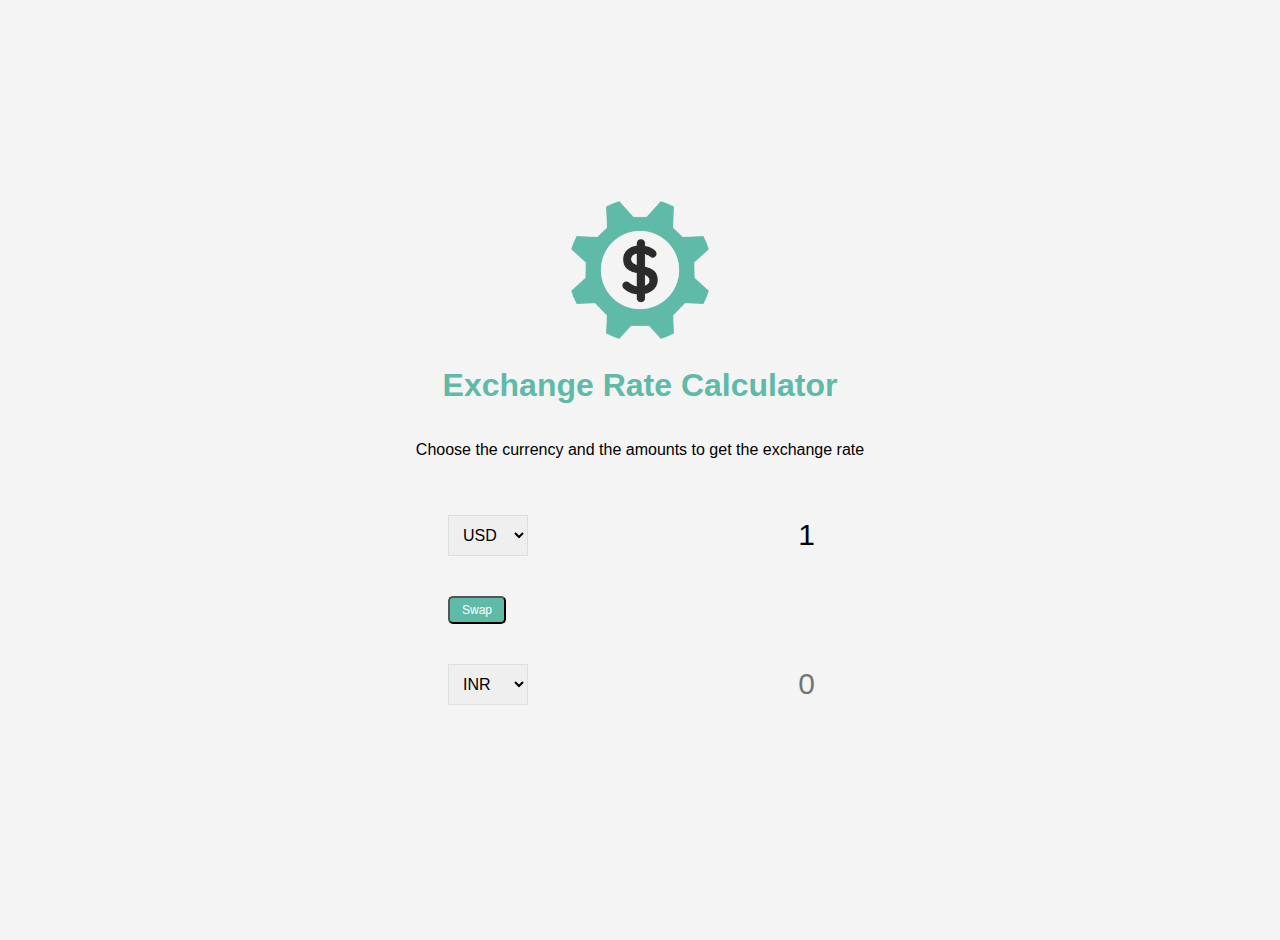
<file: exchange-rate-calculator/index.html>
<!DOCTYPE html>
<html lang="en">

<head>
    <meta charset="UTF-8" />
    <meta name="viewport" content="width=device-width, initial-scale=1.0" />
    <meta http-equiv="X-UA-Compatible" content="ie=edge" />
    <title>Exchange Rate Calculator</title>
    <link rel="stylesheet" href="style.css" />
</head>

<body>
    <img src="img/money.png" alt="" class="money-img" />
    <h1>Exchange Rate Calculator</h1>
    <p>Choose the currency and the amounts to get the exchange rate</p>

    <div class="container">
        <div class="currency">
            <select id="currency-one">
                <option value="AED">AED</option>
                <option value="ARS">ARS</option>
                <option value="AUD">AUD</option>
                <option value="BGN">BGN</option>
                <option value="BRL">BRL</option>
                <option value="BSD">BSD</option>
                <option value="CAD">CAD</option>
                <option value="CHF">CHF</option>
                <option value="CLP">CLP</option>
                <option value="CNY">CNY</option>
                <option value="COP">COP</option>
                <option value="CZK">CZK</option>
                <option value="DKK">DKK</option>
                <option value="DOP">DOP</option>
                <option value="EGP">EGP</option>
                <option value="EUR">EUR</option>
                <option value="FJD">FJD</option>
                <option value="GBP">GBP</option>
                <option value="GTQ">GTQ</option>
                <option value="HKD">HKD</option>
                <option value="HRK">HRK</option>
                <option value="HUF">HUF</option>
                <option value="IDR">IDR</option>
                <option value="ILS">ILS</option>
                <option value="INR">INR</option>
                <option value="ISK">ISK</option>
                <option value="JPY">JPY</option>
                <option value="KRW">KRW</option>
                <option value="KZT">KZT</option>
                <option value="MXN">MXN</option>
                <option value="MYR">MYR</option>
                <option value="NOK">NOK</option>
                <option value="NZD">NZD</option>
                <option value="PAB">PAB</option>
                <option value="PEN">PEN</option>
                <option value="PHP">PHP</option>
                <option value="PKR">PKR</option>
                <option value="PLN">PLN</option>
                <option value="PYG">PYG</option>
                <option value="RON">RON</option>
                <option value="RUB">RUB</option>
                <option value="SAR">SAR</option>
                <option value="SEK">SEK</option>
                <option value="SGD">SGD</option>
                <option value="THB">THB</option>
                <option value="TRY">TRY</option>
                <option value="TWD">TWD</option>
                <option value="UAH">UAH</option>
                <option value="USD" selected>USD</option>
                <option value="UYU">UYU</option>
                <option value="VND">VND</option>
                <option value="ZAR">ZAR</option>
            </select>
            <input type="number" id="amount-one" placeholder="0" value="1" />
        </div>

        <div class="swap-rate-container">
            <button class="btn" id="swap">
                Swap
            </button>
            <div class="rate" id="rate"></div>
        </div>

        <div class="currency">
            <select id="currency-two">
                <option value="AED">AED</option>
                <option value="ARS">ARS</option>
                <option value="AUD">AUD</option>
                <option value="BGN">BGN</option>
                <option value="BRL">BRL</option>
                <option value="BSD">BSD</option>
                <option value="CAD">CAD</option>
                <option value="CHF">CHF</option>
                <option value="CLP">CLP</option>
                <option value="CNY">CNY</option>
                <option value="COP">COP</option>
                <option value="CZK">CZK</option>
                <option value="DKK">DKK</option>
                <option value="DOP">DOP</option>
                <option value="EGP">EGP</option>
                <option value="EUR">EUR</option>
                <option value="FJD">FJD</option>
                <option value="GBP">GBP</option>
                <option value="GTQ">GTQ</option>
                <option value="HKD">HKD</option>
                <option value="HRK">HRK</option>
                <option value="HUF">HUF</option>
                <option value="IDR">IDR</option>
                <option value="ILS">ILS</option>
                <option value="INR" selected>INR</option>
                <option value="ISK">ISK</option>
                <option value="JPY">JPY</option>
                <option value="KRW">KRW</option>
                <option value="KZT">KZT</option>
                <option value="MXN">MXN</option>
                <option value="MYR">MYR</option>
                <option value="NOK">NOK</option>
                <option value="NZD">NZD</option>
                <option value="PAB">PAB</option>
                <option value="PEN">PEN</option>
                <option value="PHP">PHP</option>
                <option value="PKR">PKR</option>
                <option value="PLN">PLN</option>
                <option value="PYG">PYG</option>
                <option value="RON">RON</option>
                <option value="RUB">RUB</option>
                <option value="SAR">SAR</option>
                <option value="SEK">SEK</option>
                <option value="SGD">SGD</option>
                <option value="THB">THB</option>
                <option value="TRY">TRY</option>
                <option value="TWD">TWD</option>
                <option value="UAH">UAH</option>
                <option value="USD">USD</option>
                <option value="UYU">UYU</option>
                <option value="VND">VND</option>
                <option value="ZAR">ZAR</option>
            </select>
            <input type="number" id="amount-two" placeholder="0" />
        </div>
    </div>

    <script src="script.js"></script>
</body>
</file>
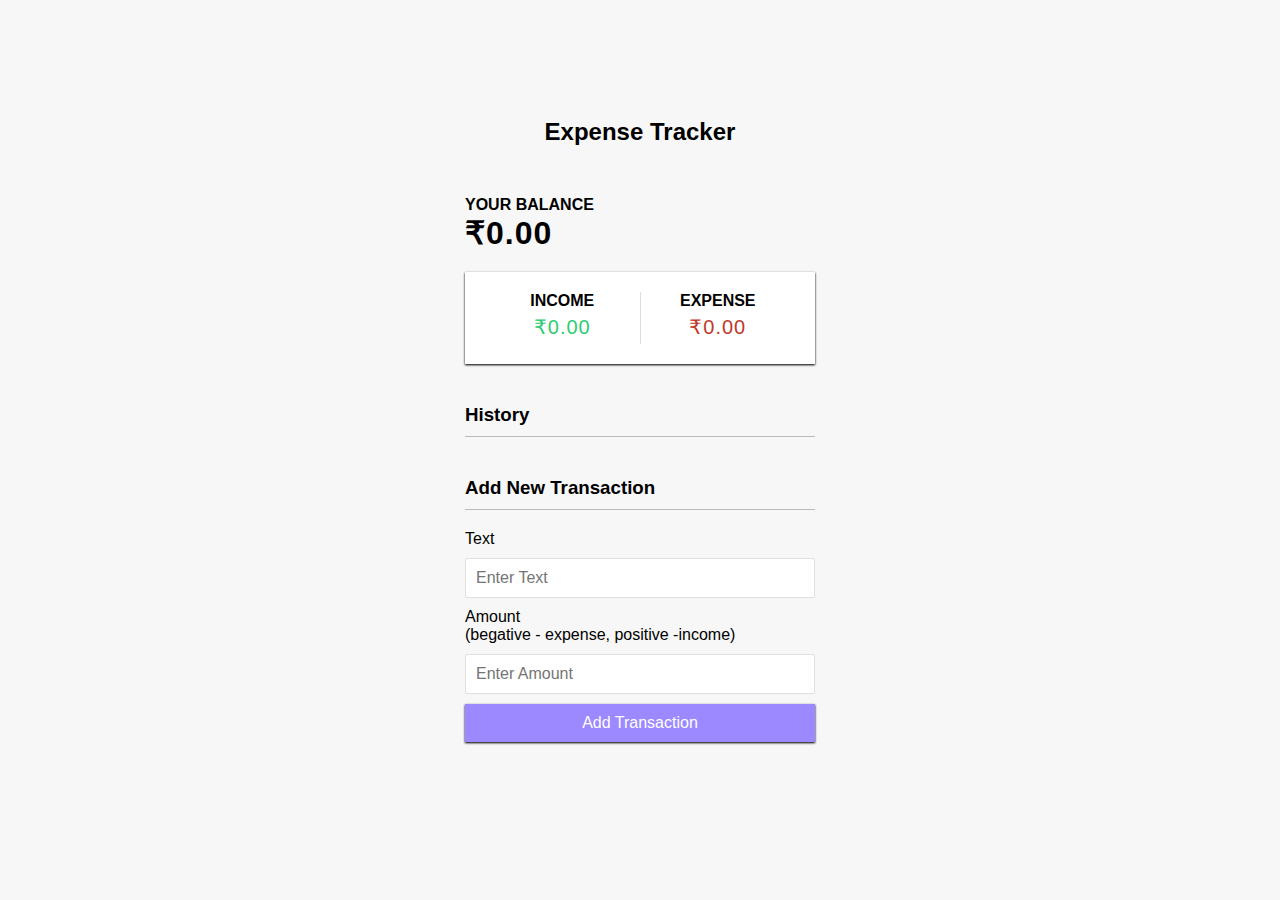
<file: expense-tracker/index.html>
<!DOCTYPE html>
<html lang="en">
  <head>
    <meta charset="UTF-8" />
    <meta name="viewport" content="width=device-width, initial-scale=1.0" />
    <link rel="stylesheet" href="./style.css" />
    <title>Expense Tracker</title>
  </head>
  <body>
    <h2>Expense Tracker</h2>

    <div class="container">
      <h4>Your Balance</h4>
      <h1 id="balance">₹0</h1>

      <div class="inc-exp-container">
        <div>
          <h4>Income</h4>
          <p id="money-plus" class="money plus">+₹0</p>
        </div>
        <div>
          <h4>Expense</h4>
          <p id="money-minus" class="money minus">-₹0</p>
        </div>
      </div>

      <h3>History</h3>
      <ul id="list" class="list">
        <!-- <li class="minus">
          Cash <span>-₹400</span> <button class="delete-btn">X</button>
        </li> -->
      </ul>

      <h3>Add New Transaction</h3>
      <form id="form">
        <div class="form-control">
          <label for="text">Text</label>
          <input type="text" id="text" placeholder="Enter Text" />
        </div>
        <div class="form-control">
          <label for="amount"
            >Amount <br />
            (begative - expense, positive -income)</label
          >
          <input type="number" id="amount" placeholder="Enter Amount" />
        </div>
        <button class="btn">Add Transaction</button>
      </form>
    </div>

    <script src="./script.js"></script>
  </body>
</html>
</file>
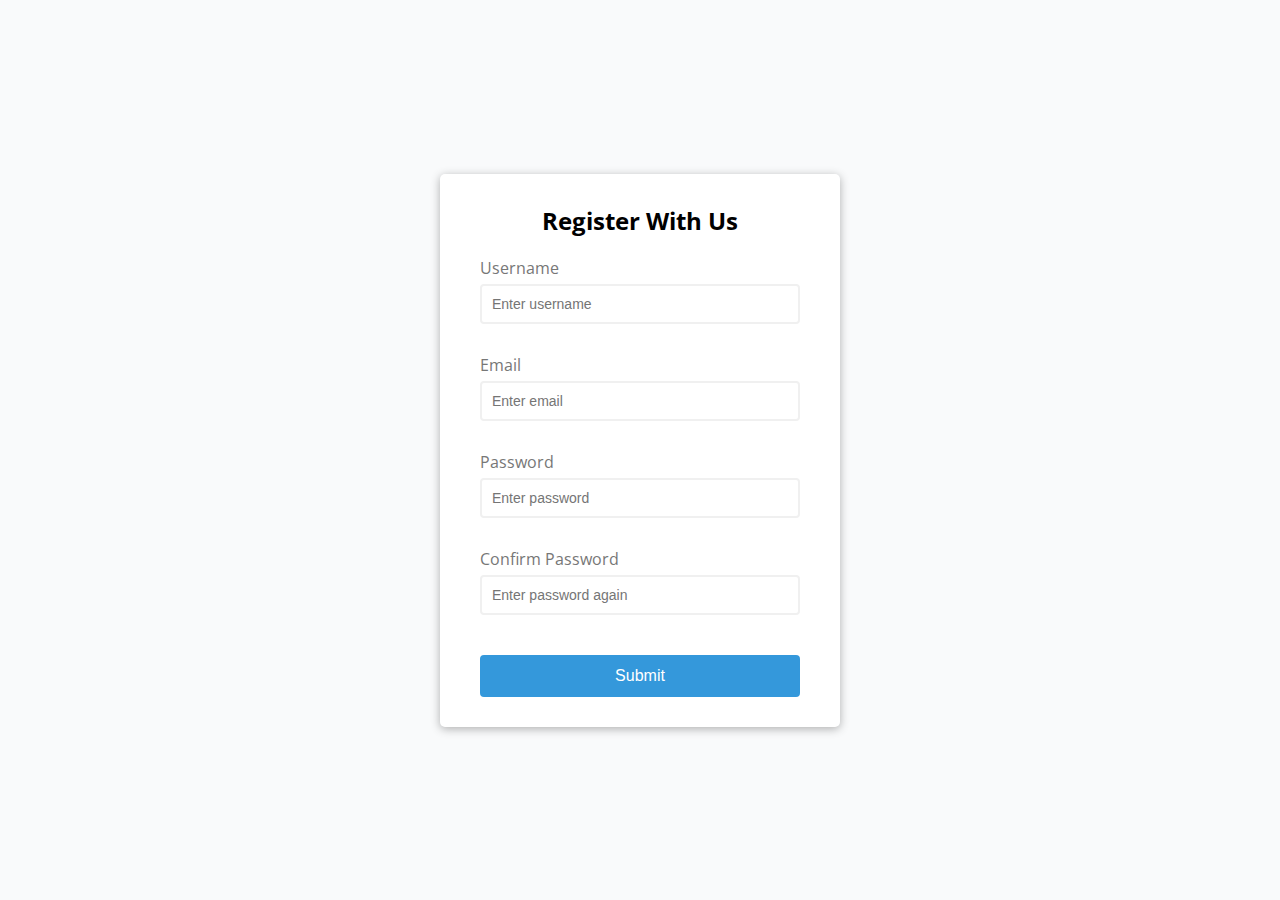
<file: form_validator/index.html>
<!DOCTYPE html>
<html lang="en">
  <head>
    <meta charset="UTF-8" />
    <meta name="viewport" content="width=device-width, initial-scale=1.0" />
    <meta http-equiv="X-UA-Compatible" content="ie=edge" />
    <link rel="stylesheet" href="style.css" />
    <title>Form Validator</title>
  </head>
  <body>
    <div class="container">
      <form id="form" class="form">
        <h2>Register With Us</h2>
        <div class="form-control">
          <label for="username">Username</label>
          <input type="text" id="username" placeholder="Enter username" />
          <small>Error message</small>
        </div>
        <div class="form-control">
          <label for="email">Email</label>
          <input type="text" id="email" placeholder="Enter email" />
          <small>Error message</small>
        </div>
        <div class="form-control">
          <label for="password">Password</label>
          <input type="password" id="password" placeholder="Enter password" />
          <small>Error message</small>
        </div>
        <div class="form-control">
          <label for="password2">Confirm Password</label>
          <input
            type="password"
            id="password2"
            placeholder="Enter password again"
          />
          <small>Error message</small>
        </div>
        <button type="submit">Submit</button>
      </form>
    </div>

    <script src="script.js"></script>
  </body>
</html>
</file>
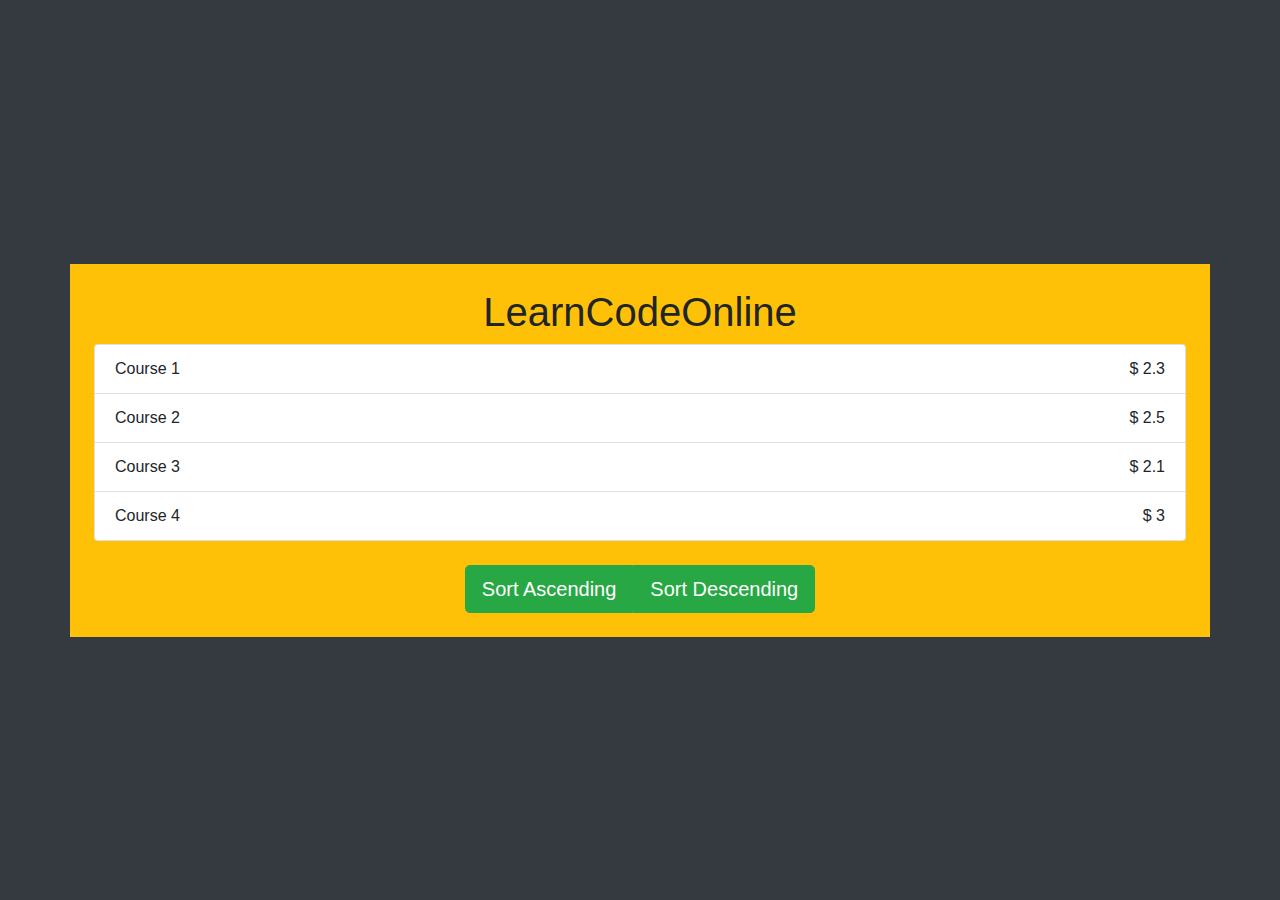
<file: inject_elements_with_js/index.html>
<!DOCTYPE html>
<html lang="en">
  <head>
    <meta charset="UTF-8" />
    <meta name="viewport" content="width=device-width, initial-scale=1.0" />
    <title>LearnCodeOnline</title>
    <link rel="stylesheet" href="./style.css" />
    <link
      rel="stylesheet"
      href="https://stackpath.bootstrapcdn.com/bootstrap/4.4.1/css/bootstrap.min.css"
    />
  </head>
  <body class="bg-dark">
    <div class="container bg-warning p-4">
      <h1 class="text-center">LearnCodeOnline</h1>
      <ul class="list-group">
        <!-- <li class="list-group-item">
          Javascript course<span class="float-right">$2.1</span>
        </li> -->
      </ul>
      <div class="text-center">
        <div class="btn-group">
          <button
            type="button"
            class="btn btn-success btn-lg mt-4 mx-auto d-block sort-btn"
          >
            Sort Ascending
          </button>
          <button
            type="button"
            class="btn btn-success btn-lg mt-4 mx-auto d-block sortd-btn"
          >
            Sort Descending
          </button>
        </div>
      </div>
    </div>

    <script src="./script.js"></script>
  </body>
</html>
</file>
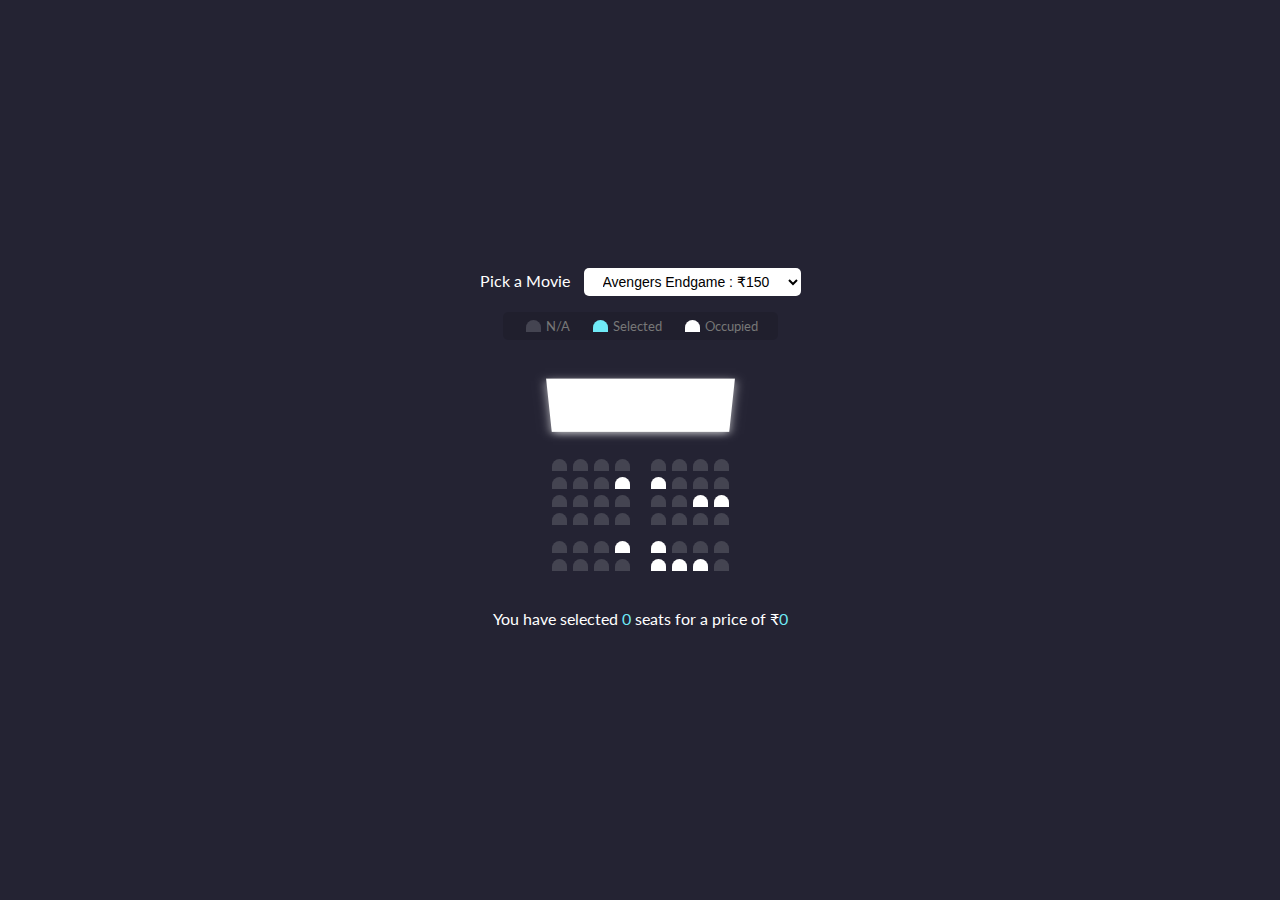
<file: movie-booking/index.html>
<!DOCTYPE html>
<html lang="en">
  <head>
    <meta charset="UTF-8" />
    <meta name="viewport" content="width=device-width, initial-scale=1.0" />
    <title>Movie Seat Booking</title>
    <link rel="stylesheet" href="style.css" />
  </head>
  <body>
    <div class="movie-container">
      <label>Pick a Movie</label>
      <select id="movie">
        <option value="150">Avengers Endgame : ₹150</option>
        <option value="220">Joker: ₹220</option>
        <option value="280">Newton: ₹280</option>
        <option value="500">Angreji Medium: ₹500</option>
      </select>
    </div>

    <ul class="showcase">
      <li>
        <div class="seat"></div>
        <small>N/A</small>
      </li>
      <li>
        <div class="seat selected"></div>
        <small>Selected</small>
      </li>
      <li>
        <div class="seat occupied"></div>
        <small>Occupied</small>
      </li>
    </ul>

    <div class="container">
      <div class="screen"></div>

      <div class="row">
        <div class="seat"></div>
        <div class="seat"></div>
        <div class="seat"></div>
        <div class="seat"></div>
        <div class="seat"></div>
        <div class="seat"></div>
        <div class="seat"></div>
        <div class="seat"></div>
      </div>
      <div class="row">
        <div class="seat"></div>
        <div class="seat"></div>
        <div class="seat"></div>
        <div class="seat occupied"></div>
        <div class="seat occupied"></div>
        <div class="seat"></div>
        <div class="seat"></div>
        <div class="seat"></div>
      </div>
      <div class="row">
        <div class="seat"></div>
        <div class="seat"></div>
        <div class="seat"></div>
        <div class="seat"></div>
        <div class="seat"></div>
        <div class="seat"></div>
        <div class="seat occupied"></div>
        <div class="seat occupied"></div>
      </div>
      <div class="row">
        <div class="seat"></div>
        <div class="seat"></div>
        <div class="seat"></div>
        <div class="seat"></div>
        <div class="seat"></div>
        <div class="seat"></div>
        <div class="seat"></div>
        <div class="seat"></div>
      </div>
      <div class="row">
        <div class="seat"></div>
        <div class="seat"></div>
        <div class="seat"></div>
        <div class="seat occupied"></div>
        <div class="seat occupied"></div>
        <div class="seat"></div>
        <div class="seat"></div>
        <div class="seat"></div>
      </div>
      <div class="row">
        <div class="seat"></div>
        <div class="seat"></div>
        <div class="seat"></div>
        <div class="seat"></div>
        <div class="seat occupied"></div>
        <div class="seat occupied"></div>
        <div class="seat occupied"></div>
        <div class="seat"></div>
      </div>
    </div>

    <p class="text">
      You have selected <span id="count">0</span> seats for a price of ₹<span
        id="total"
        >0</span
      >
    </p>

    <script src="script.js"></script>
  </body>
</html>
</file>
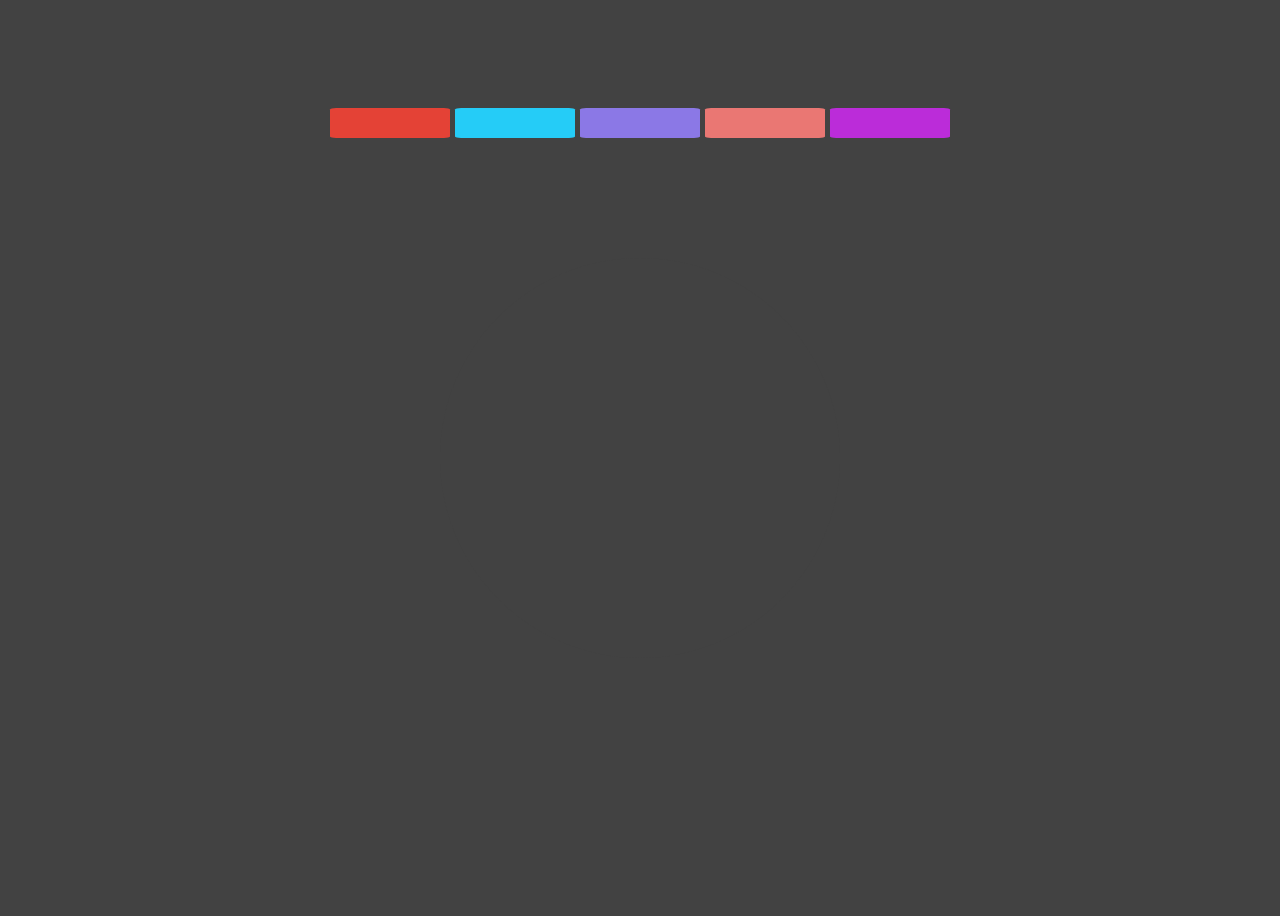
<file: simple_colour_changer/index.html>
<!DOCTYPE html>
<html lang="en">
  <head>
    <meta charset="UTF-8" />
    <meta name="viewport" content="width=device-width, initial-scale=1.0" />
    <meta http-equiv="X-UA-Compatible" content="ie=edge" />
    <title>LearnCodeOnline</title>
    <link rel="stylesheet" href="./style.css" />
  </head>
  <body>
    <div class="color-hover">
      <div class="color red"></div>
      <div class="color cyan"></div>
      <div class="color violet"></div>
      <div class="color orange"></div>
      <div class="color pink"></div>
    </div>
    <div class="center"></div>
    <script src="./scripts.js"></script>
  </body>
</html>
</file>
<file: exchange-rate-calculator/style.css>
:root {
    --primary-color: #5fbaa7;
}
/* *{
    box-sizing: border-box;
} */

body{
    background-color: #f4f4f4;
    font-family: Arial, Helvetica, sans-serif;
    display: flex;
    flex-direction: column;
    align-items: center;
    justify-content: center;
    height: 100vh;
    margin: 0;
    padding: 20px;
}

h1 {
    color: var(--primary-color);
}
p{
    text-align: center;
}

.btn {
    color: #fff;
    background-color: var(--primary-color);
    cursor: pointer;
    border-radius: 5px;
    font-size: 12px;
    padding: 5px 12px;
}
.money-img {
    width: 150px;
}

.currency{
    padding: 40px 0px;
    display:flex;
    align-items: center;
    justify-content: space-evenly;
}
.currency select {
    padding: 10px 10px;
    border:1px solid #dedede;
    font-size: 16px;
}
.currency input {
    text-align: right;
    border: 0;
    font-size: 30px;
    background: transparent;
    width: 300px;
}
.swap-rate-container {
    display: flex;
    align-items: center;
    justify-content: space-between;
}
.rate{
    color: var(--primary-color);
    font-size: 14px;
    padding: 0px 10px;
}

select:focus, input:focus, button:focus {
    outline: 0px;
}
</file>
<file: expense-tracker/style.css>
:root {
  --box-shadow: 0 1px 3px rgba(0, 0, 0, 0.12), 0 1px 2px rgba(0, 0, 0.24);
}

* {
  box-sizing: border-box;
}

body {
  background-color: #f7f7f7;
  display: flex;
  flex-direction: column;
  align-items: center;
  justify-content: center;
  min-height: 100vh;
  margin: 0;
  font-family: Arial, Helvetica, sans-serif;
}

.container {
  margin: 30px auto;
  width: 350px;
}

h1 {
  letter-spacing: 1px;
  margin: 0;
}
h3 {
  border-bottom: 1px solid #bbb;
  padding-bottom: 10px;
  margin: 40px 0 10px;
}
h4 {
  margin: 0;
  text-transform: uppercase;
}

.inc-exp-container {
  background-color: #fff;
  box-shadow: var(--box-shadow);
  padding: 20px;
  display: flex;
  justify-content: space-between;
  margin: 20px 0;
}

.inc-exp-container > div {
  flex: 1;
  text-align: center;
}

.inc-exp-container > div:first-of-type {
  border-right: 1px solid #dedede;
}

.money {
  font-size: 20px;
  letter-spacing: 1px;
  margin: 5px 0;
}

.money.plus {
  color: #2ecc71;
}

.money.minus {
  color: #c0392b;
}

label {
  display: inline-block;
  margin: 10px 0;
}

input[type="text"],
input[type="number"] {
  border: 1px solid #dedede;
  border-radius: 2px;
  display: block;
  font-size: 16px;
  padding: 10px;
  width: 100%;
}

.btn {
  cursor: pointer;
  background-color: #9c88ff;
  box-shadow: var(--box-shadow);
  color: white;
  border: 0;
  display: block;
  font-size: 16px;
  margin: 10px 0 30px;
  padding: 10px;
  width: 100%;
}
.btn:focus,
.delete-btn:focus {
  outline: 0;
}

.list {
  list-style-type: none;
  padding: 0;
  margin-bottom: 40px;
}

.list li {
  background-clip: white;
  box-shadow: var(--box-shadow);
  color: #333;
  display: flex;
  justify-content: space-between;
  position: relative;
  padding: 10px;
  margin: 10px 0;
}
.list li.minus {
  border-right: 5px solid #c0392b;
}
.list li.plus {
  border-right: 5px solid #2ecc71;
}
.delete-btn {
  cursor: pointer;
  background-color: #e74c3c;
  border: 0;
  color: white;
  font-size: 20px;
  line-height: 20px;
  padding: 2px 5px;
  position: absolute;
  top: 50%;
  left: 0;
  transform: translate(-100%, -50%);
  opacity: 0;
  transition: opacity 0.3s ease;
}

.list li:hover .delete-btn {
  opacity: 1;
}
</file>
<file: form_validator/style.css>
@import url('https://fonts.googleapis.com/css?family=Open+Sans&display=swap');

:root {
  --success-color: #2ecc71;
  --error-color: #e74c3c;
}

* {
  box-sizing: border-box;
}

body {
  background-color: #f9fafb;
  font-family: 'Open Sans', sans-serif;
  display: flex;
  align-items: center;
  justify-content: center;
  min-height: 100vh;
  margin: 0;
}

.container {
  background-color: #fff;
  border-radius: 5px;
  box-shadow: 0 2px 10px rgba(0, 0, 0, 0.3);
  width: 400px;
}

h2 {
  text-align: center;
  margin: 0 0 20px;
}

.form {
  padding: 30px 40px;
}

.form-control {
  margin-bottom: 10px;
  padding-bottom: 20px;
  position: relative;
}

.form-control label {
  color: #777;
  display: block;
  margin-bottom: 5px;
}

.form-control input {
  border: 2px solid #f0f0f0;
  border-radius: 4px;
  display: block;
  width: 100%;
  padding: 10px;
  font-size: 14px;
}

.form-control input:focus {
  outline: 0;
  border-color: #777;
}

.form-control.success input {
  border-color: var(--success-color);
}

.form-control.error input {
  border-color: var(--error-color);
}

.form-control small {
  color: var(--error-color);
  position: absolute;
  bottom: 0;
  left: 0;
  visibility: hidden;
}

.form-control.error small {
  visibility: visible;
}

.form button {
  cursor: pointer;
  background-color: #3498db;
  border: 2px solid #3498db;
  border-radius: 4px;
  color: #fff;
  display: block;
  font-size: 16px;
  padding: 10px;
  margin-top: 20px;
  width: 100%;
}
</file>
<file: inject_elements_with_js/style.css>
body {
  background-color: rgb(66, 66, 66);
  display: flex;
  justify-content: center;
  align-items: center;
  min-height: 100vh;
}
</file>
<file: movie-booking/style.css>
@import url("https://fonts.googleapis.com/css2?family=Lato&display=swap");

* {
  box-sizing: border-box;
}
body {
  background-color: #242333;
  display: flex;
  flex-direction: column;
  color: white;
  align-items: center;
  justify-content: center;
  height: 100vh;
  font-family: "Lato", sans-serif;
  margin: 0;
}
.movie {
  margin: 20px 0px;
}
.movie-container select {
  background-color: white;
  border: 0;
  border-radius: 5px;
  font-size: 14px;
  margin-left: 10px;
  padding: 5px 15px 5px 15px;
}

.container {
  perspective: 800px;
  margin-bottom: 30px;
}

.seat {
  background-color: #444451;
  height: 12px;
  width: 15px;
  margin: 3px;
  border-top-left-radius: 10px;
  border-top-right-radius: 10px;
}

.seat.selected {
  background-color: #6feaf6;
}

.seat.occupied {
  background-color: white;
}

.seat:nth-of-type(4) {
  margin-right: 18px;
}

.seat:not(.occupied):hover {
  cursor: pointer;
  transform: scale(1.2);
}

.showcase .seat:not(.occupied):hover {
  cursor: default;
  transform: scale(1);
}

.row:nth-last-of-type(2) {
  margin-top: 10px;
}

.showcase {
  background-color: rgba(0, 0, 0, 0.1);
  padding: 5px 10px;
  border-radius: 5px;
  color: #777;
  list-style-type: none;
  display: flex;
  justify-content: space-between;
}

.showcase li {
  display: flex;
  align-items: center;
  justify-content: center;
  margin: 0 10px;
}

.showcase li small {
  margin-left: 2px;
}

.row {
  display: flex;
}
.screen {
  background-color: white;
  height: 70px;
  width: 100%;
  margin: 15px 0;
  transform: rotateX(-45deg);
  box-shadow: 0 3px 10px rgba(255, 255, 255, 0.7);
}

p.text {
  margin: 5px 0;
}

p.text span {
  color: #6feaf6;
}
</file>
<file: simple_colour_changer/style.css>
body {
  background: rgb(66, 66, 66);
  min-height: 100vh;
  display: flex;
  justify-content: center;
  align-items: center;
  position: relative;
}
.red {
  background: #e44236;
  margin-right: 5px;
}
.cyan {
  background: #25ccf7;
  margin-right: 5px;
}
.violet {
  background: #8b78e6;
  margin-right: 5px;
}
.orange {
  background: #ea7773;
  margin-right: 5px;
}
.pink {
  background: #bb2cd9;
}

.center {
  min-width: 400px;
  height: 400px;
  background: rgb(66, 66, 66);
  border-radius: 100%;
  transition: 0.2s ease-in-out all;
}
.color-hover {
  position: absolute;
  top: 10%;
  bottom: 0;
  left: 50%;
  transform: translateX(-50%);
  padding: 10px;
  display: flex;
  justify-content: center;
  flex-direction: row;
}
.text {
  padding: 10px;
  color: #ffffff;
}
.color {
  width: 120px;
  height: 30px;
  border-radius: 5%;
  margin-bottom: 30px;
}
.color:hover {
  cursor: pointer;
}
.color:last-child {
  margin-bottom: 0;
}
</file>
